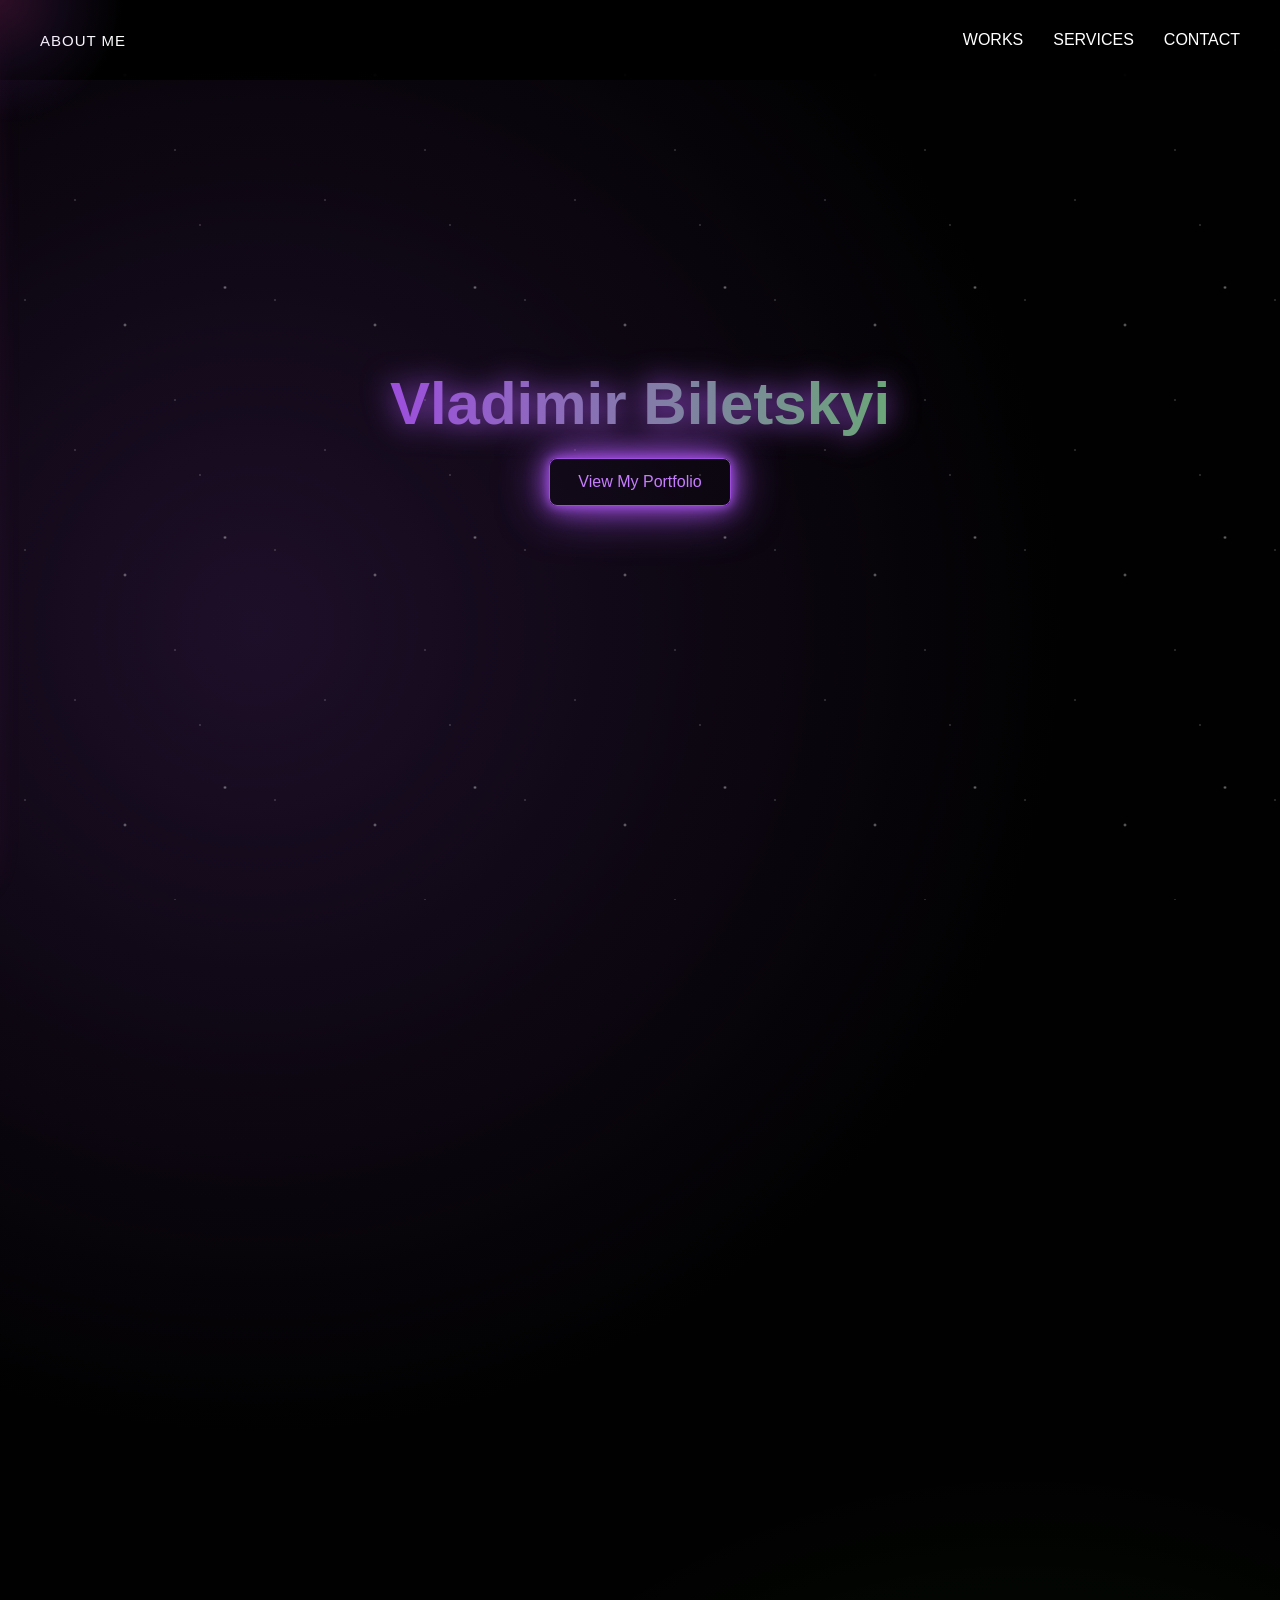
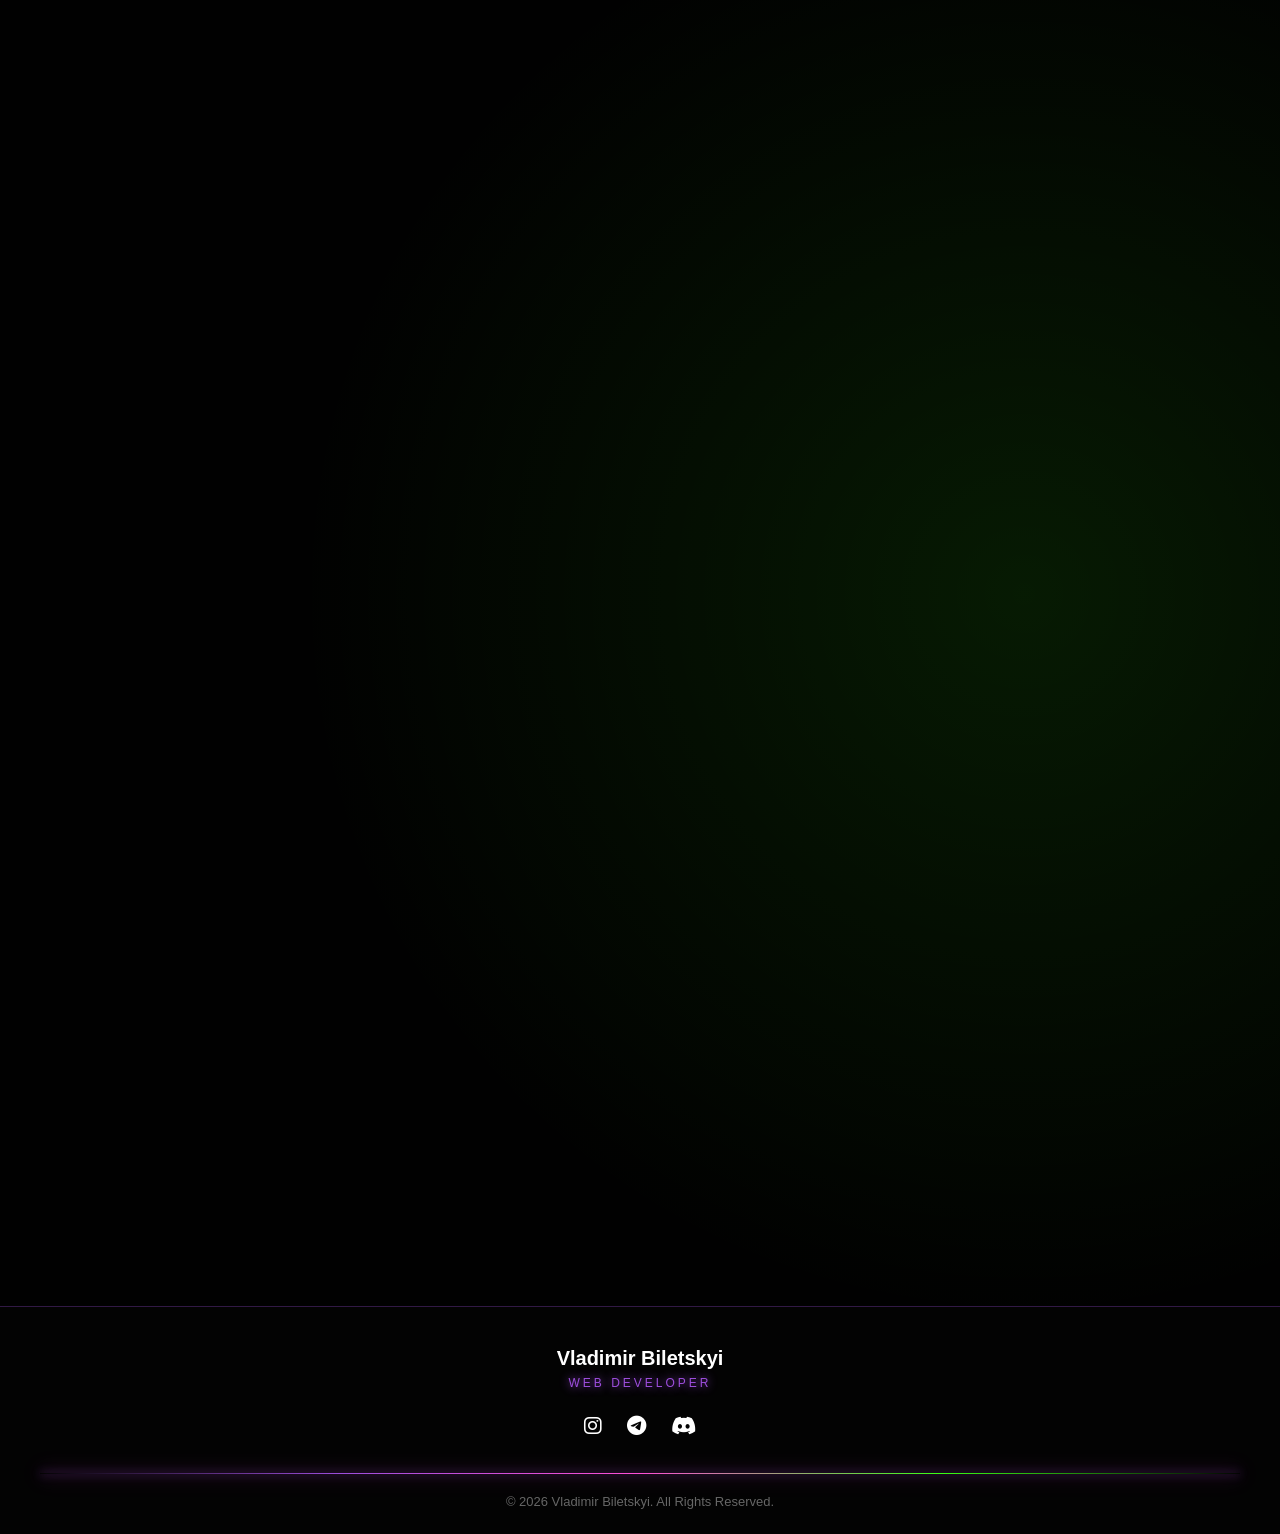
<file: index.html>
<!DOCTYPE html>
<html lang="en">

<head>

    <meta charset="UTF-8">

    <meta name="viewport"
          content="width=device-width, initial-scale=1.0">

    <meta name="description"
          content="Vladimir Biletskyi — web developer creating modern websites for businesses and personal brands.">

    <title>Vovinchi - Web Developer</title>

    <link rel="stylesheet" href="style.css">

    <link rel="stylesheet"
          href="https://cdnjs.cloudflare.com/ajax/libs/font-awesome/6.5.2/css/all.min.css">

</head>

<body>

   <!-- =========================
     ABOUT PANEL
========================= -->

<div id="aboutPanel">

    <button id="closeAbout" aria-label="Close About panel">
        ×
    </button>

    <div class="about-panel-inner">

        <div class="about-panel-label">
            PERSONAL PROFILE
        </div>

        <h2>ABOUT ME</h2>

        <div class="about-panel-line"></div>


        <!-- PHOTO GALLERY -->

        <div class="about-gallery" id="aboutGallery">

            <div class="about-photo-frame">

                <img
                    class="about-photo active"
                    src="images/photo1.jpg"
                    alt="Vladimir"
                >

                <img
                    class="about-photo"
                    src="images/photo2.jpg"
                    alt="Vladimir"
                >

            </div>


            <div class="about-dots">

                <span class="about-dot active"></span>
                <span class="about-dot"></span>


            </div>


            <div class="about-gallery-hint">
                SWIPE TO EXPLORE
            </div>

        </div>


        <!-- DESCRIPTION -->

        <p class="about-description">

            Hi there! My name is Vladimir. I create modern websites
            for businesses and personal brands, with a focus on clean
            design, smooth animations and interactive user experiences.

        </p>


        <!-- SKILLS -->

        <div class="about-panel-skills">

            <span>WEB DEVELOPMENT</span>
            <span>UI / UX DESIGN</span>
            <span>RESPONSIVE DESIGN</span>

        </div>


        <!-- STATUS -->

        <div class="about-status">

            <div class="about-status-top">

                <span class="about-status-dot"></span>

                <span>READY FOR PROJECTS</span>

            </div>

            <p>
                Currently available for new opportunities.
            </p>

        </div>

    </div>

</div>
    <!-- SHOOTING STARS -->

    <div id="shootingStars"></div>

    <!-- CURSOR GLOW -->

    <div id="cursorGlow"></div>


    <!-- BACK TO TOP -->

    <button id="backToTop">↑</button>


    <!-- =========================
         HEADER
    ========================== -->

    <header>

        <button id="aboutButton">
            ABOUT ME
        </button>

        <nav>

            <a href="#works">
                WORKS
            </a>

            <a href="#services">
                SERVICES
            </a>

            <a href="#contact">
                CONTACT
            </a>

        </nav>

    </header>


    <main>


        <!-- =========================
             HERO
        ========================== -->

        <section id="hero">

            <h2>
                Vladimir Biletskyi
            </h2>

            <a href="#works">
                View My Portfolio
            </a>

        </section>


        <!-- =========================
             WORKS
        ========================== -->

        <section id="works" class="reveal">

            <h2>
                WORKS
            </h2>

            <p>
                My Projects
            </p>


            <div class="star-project">


                <div class="star-project-info">

                    <h3>
                        PERSONAL WEBSITE
                    </h3>

                    <p>
                        My First Web Development Project
                    </p>

                </div>


                <div class="star-project-action">

                    <a href="projects/project1.html"
                       class="project-star"
                       aria-label="Open Personal Website project">

                        <span class="star-core">
                            ✦
                        </span>

                    </a>

                    <span class="star-hint">
                        Click on the star to see more
                    </span>

                </div>


            </div>

        </section>


        <!-- =========================
             SERVICES
        ========================== -->

        <section id="services" class="reveal">

            <h2>
                SERVICES
            </h2>

            <p>
                What Can I Do?
            </p>


            <div class="services-grid">


                <!-- SERVICE 1 -->

                <div class="service-card">

                    <div class="service-title">

                        <h3>
                            LANDING PAGES
                        </h3>

                        <span class="service-toggle">
                            +
                        </span>

                    </div>

                    <div class="service-description">

                        <p>
                            Modern, responsive landing pages
                            designed to present your product
                            and turn visitors into customers.
                        </p>

                    </div>

                </div>


                <!-- SERVICE 2 -->

                <div class="service-card">

                    <div class="service-title">

                        <h3>
                            BUSINESS WEBSITES
                        </h3>

                        <span class="service-toggle">
                            +
                        </span>

                    </div>

                    <div class="service-description">

                        <p>
                            Professional websites for businesses,
                            brands and personal projects.
                        </p>

                    </div>

                </div>


                <!-- SERVICE 3 -->

                <div class="service-card">

                    <div class="service-title">

                        <h3>
                            PORTFOLIO WEBSITES
                        </h3>

                        <span class="service-toggle">
                            +
                        </span>

                    </div>

                    <div class="service-description">

                        <p>
                            Unique portfolio websites that showcase
                            your work and skills.
                        </p>

                    </div>

                </div>


            </div>

        </section>


        <!-- =========================
             CONTACT
        ========================== -->

        <section id="contact" class="reveal">

            <h2>
                CONTACT
            </h2>

            <p>
                Have a project in mind?
                Let's build it.
            </p>


            <div class="contact-links">

                <a href="https://www.instagram.com/"
                   target="_blank"
                   rel="noopener noreferrer">

                    <i class="fa-brands fa-instagram"></i>

                    <span>
                        INSTAGRAM
                    </span>

                </a>


                <a href="https://web.telegram.org/k/"
                   target="_blank"
                   rel="noopener noreferrer">

                    <i class="fa-brands fa-telegram"></i>

                    <span>
                        TELEGRAM
                    </span>

                </a>


                <a href="https://discord.com/channels/"
                   target="_blank"
                   rel="noopener noreferrer">

                    <i class="fa-brands fa-discord"></i>

                    <span>
                        DISCORD
                    </span>

                </a>

            </div>

        </section>


    </main>


    <!-- =========================
         FOOTER
    ========================== -->

    <footer>

        <div class="footer-content">


            <div class="footer-name">

                <h3>
                    Vladimir Biletskyi
                </h3>

                <p>
                    WEB DEVELOPER
                </p>

            </div>


            <div class="footer-socials">


                <a href="https://www.instagram.com/"
                   target="_blank"
                   aria-label="Instagram">

                    <i class="fa-brands fa-instagram"></i>

                </a>


                <a href="https://web.telegram.org/k/"
                   target="_blank"
                   aria-label="Telegram">

                    <i class="fa-brands fa-telegram"></i>

                </a>


                <a href="https://discord.com/channels/"
                   target="_blank"
                   aria-label="Discord">

                    <i class="fa-brands fa-discord"></i>

                </a>


            </div>


        </div>


        <div class="footer-line"></div>


        <p class="copyright">

            © 2026 Vladimir Biletskyi.
            All Rights Reserved.

        </p>

    </footer>


    <script src="script.js"></script>

</body>

</html>
</file>
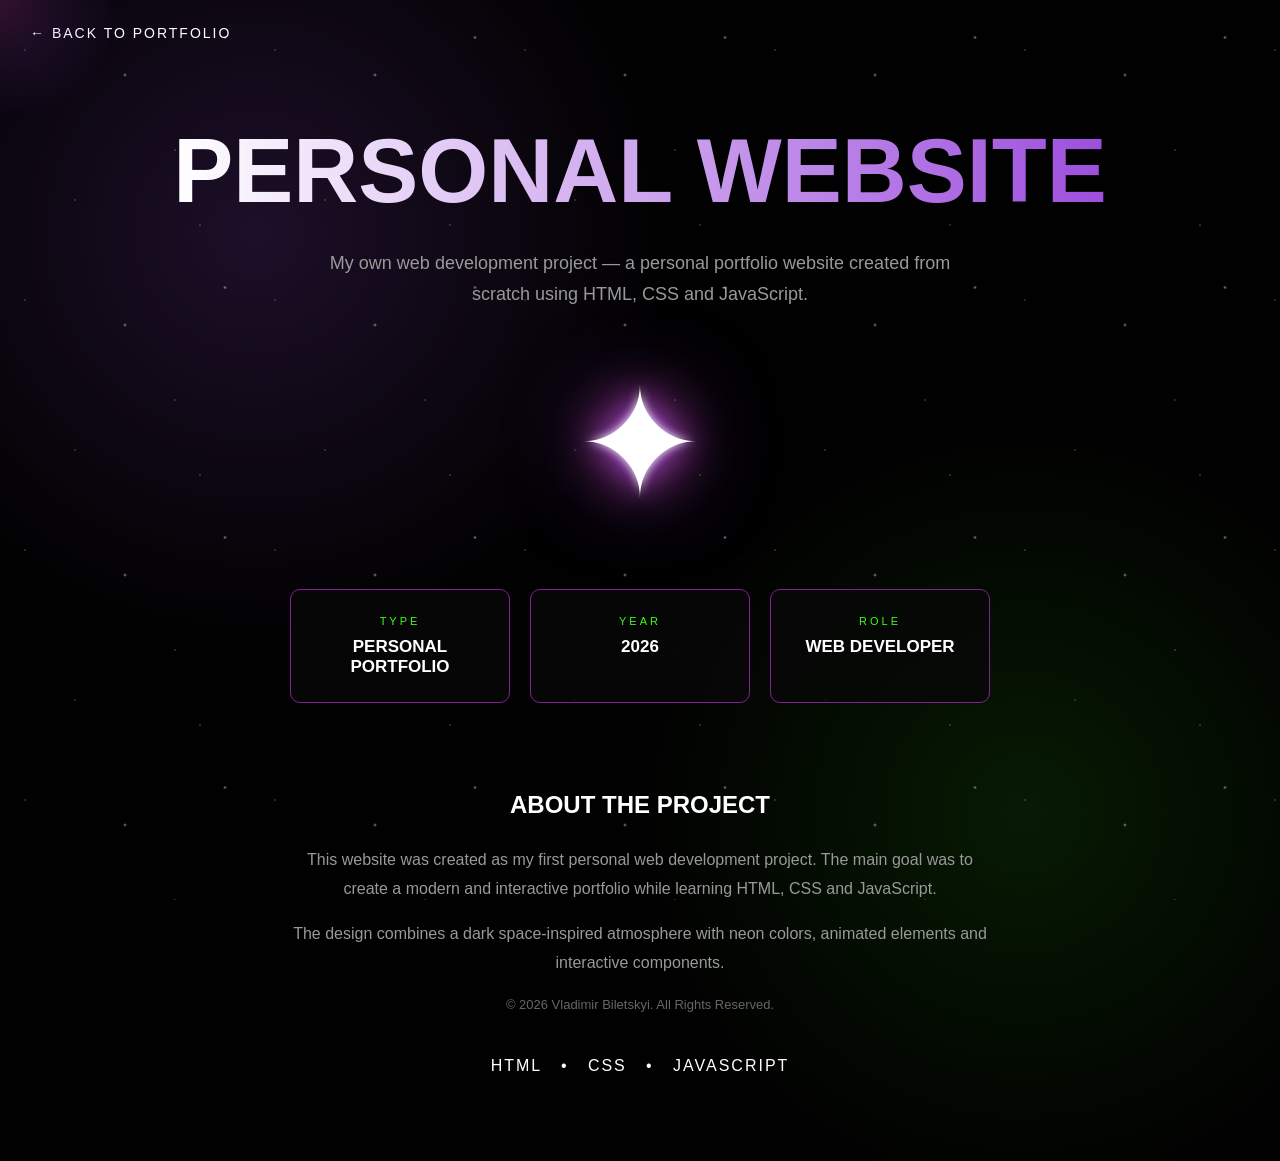
<file: projects/project1.html>
<!DOCTYPE html>
<html lang="en">

<head>
    <meta charset="UTF-8">
    <meta name="viewport" content="width=device-width, initial-scale=1.0">

    <title>Personal Website - Vovinchi</title>

    <link rel="stylesheet" href="../style.css">

    <style>
        .project-page {
            min-height: 100vh;
            display: flex;
            flex-direction: column;
            align-items: center;
            justify-content: center;
            padding: 120px 20px 80px;
            box-sizing: border-box;
            text-align: center;
        }

        .project-back {
            position: fixed;
            top: 25px;
            left: 30px;
            color: #ffffff;
            text-decoration: none;
            font-size: 14px;
            letter-spacing: 2px;
            transition: 0.3s ease;
            z-index: 10;
        }

        .project-back:hover {
            color: #39ff14;
            text-shadow: 0 0 10px #39ff14;
        }

        .project-label {
            color: #39ff14;
            font-size: 13px;
            letter-spacing: 5px;
            margin-bottom: 20px;
            text-shadow: 0 0 10px #39ff14;
        }

        .project-page h1 {
            margin: 0;
            font-size: clamp(42px, 8vw, 90px);
            background: linear-gradient(
                90deg,
                #ffffff,
                #9d4edd,
                #ff4fd8,
                #39ff14
            );
            background-size: 300% 300%;
            -webkit-background-clip: text;
            -webkit-text-fill-color: transparent;
            animation: projectGradient 6s ease infinite;
        }

        .project-subtitle {
            max-width: 650px;
            margin: 25px auto 0;
            color: #999999;
            font-size: 18px;
            line-height: 1.7;
        }

        .project-star-large {
            margin: 60px 0 50px;
            font-size: 150px;
            line-height: 1;
            color: #ffffff;
            text-shadow:
                0 0 10px #ffffff,
                0 0 30px #9d4edd,
                0 0 60px #ff4fd8,
                0 0 100px #9d4edd;
            animation: projectStarGlow 3s ease-in-out infinite;
        }

        .project-info {
            display: flex;
            justify-content: center;
            gap: 20px;
            flex-wrap: wrap;
            max-width: 900px;
            margin-top: 20px;
        }

        .project-info-card {
            width: 220px;
            padding: 25px;
            box-sizing: border-box;
            border: 1px solid #832194;
            border-radius: 10px;
            background: rgba(8, 8, 8, 0.8);
            transition: 0.3s ease;
        }

        .project-info-card:hover {
            transform: translateY(-5px);
            border-color: #ff4fd8;
            box-shadow:
                0 0 15px #9d4edd,
                0 0 30px rgba(255, 79, 216, 0.3);
        }

        .project-info-card span {
            display: block;
            color: #39ff14;
            font-size: 11px;
            letter-spacing: 3px;
            margin-bottom: 10px;
        }

        .project-info-card h3 {
            margin: 0;
            color: #ffffff;
            font-size: 17px;
        }

        .project-description {
            max-width: 700px;
            margin-top: 60px;
            color: #999999;
            line-height: 1.8;
        }

        .project-description h2 {
            color: #ffffff;
            margin-bottom: 20px;
        }

        .project-tech {
            margin-top: 35px;
            color: #ffffff;
            letter-spacing: 2px;
        }

        @keyframes projectGradient {
            0% {
                background-position: 0% 50%;
            }

            50% {
                background-position: 100% 50%;
            }

            100% {
                background-position: 0% 50%;
            }
        }

        @keyframes projectStarGlow {
            0% {
                opacity: 0.45;
                transform: scale(0.9);
            }

            50% {
                opacity: 1;
                transform: scale(1.08);
            }

            100% {
                opacity: 0.45;
                transform: scale(0.9);
            }
        }

        @media (max-width: 768px) {

            .project-page {
                padding-top: 100px;
            }

            .project-back {
                top: 20px;
                left: 20px;
            }

            .project-star-large {
                font-size: 100px;
                margin: 45px 0;
            }

            .project-subtitle {
                font-size: 16px;
            }

            .project-info-card {
                width: 100%;
                max-width: 300px;
            }

            .project-description {
                margin-top: 45px;
            }
        }
    </style>
</head>

<body>

    <div id="shootingStars"></div>
    <div id="cursorGlow"></div>

    <a href="../index.html" class="project-back">
        ← BACK TO PORTFOLIO
    </a>

    <main class="project-page">

        </div>

        <h1>PERSONAL WEBSITE</h1>

        <p class="project-subtitle">
            My own web development project —
            a personal portfolio website created from scratch
            using HTML, CSS and JavaScript.
        </p>

        <div class="project-star-large">
            ✦
        </div>

        <div class="project-info">

            <div class="project-info-card">
                <span>TYPE</span>
                <h3>PERSONAL PORTFOLIO</h3>
            </div>

            <div class="project-info-card">
                <span>YEAR</span>
                <h3>2026</h3>
            </div>

            <div class="project-info-card">
                <span>ROLE</span>
                <h3>WEB DEVELOPER</h3>
            </div>

        </div>

        <div class="project-description">

            <h2>ABOUT THE PROJECT</h2>

            <p>
                This website was created as my first personal
                web development project. The main goal was to
                create a modern and interactive portfolio while
                learning HTML, CSS and JavaScript.
            </p>

            <p>
                The design combines a dark space-inspired
                atmosphere with neon colors, animated elements
                and interactive components.
            </p>
<p class="copyright">
    © 2026 Vladimir Biletskyi. All Rights Reserved.
</p>
            <div class="project-tech">
                HTML &nbsp; • &nbsp; CSS &nbsp; • &nbsp; JAVASCRIPT
            </div>

        </div>

    </main>

    <script src="../script.js"></script>

</body>
</html>
</file>
<file: style.css>
* {
    box-sizing: border-box;
}

html {
    scroll-behavior: smooth;
}

body {
    margin: 0;
    overflow-x: hidden;

    background:
        radial-gradient(
            circle at 20% 20%,
            rgba(157, 78, 221, 0.18),
            transparent 30%
        ),
        radial-gradient(
            circle at 80% 70%,
            rgba(57, 255, 20, 0.10),
            transparent 30%
        ),
        #010101;

    color: #ffffff;
    font-family: Arial, sans-serif;

    cursor: default;
    user-select: none;
}


/* =========================
   HEADER
========================= */

header {
    position: fixed;

    top: 0;
    left: 0;

    width: 100%;

    min-height: 80px;

    display: flex;
    justify-content: space-between;
    align-items: center;

    padding: 20px 40px;

    background: rgba(1, 1, 1, 0.85);

    backdrop-filter: blur(10px);

    z-index: 1000;
}


/* =========================
   ABOUT BUTTON
========================= */

#aboutButton {
    display: flex;
    align-items: center;

    height: 40px;

    padding: 0;

    border: none;

    background: transparent;

    color: #ffffff;

    font-family: inherit;
    font-size: 15px;
    letter-spacing: 1px;

    cursor: pointer;

    transition: 0.3s ease;
}

#aboutButton:hover {
    color: #39ff14;

    text-shadow:
        0 0 5px #39ff14,
        0 0 15px #39ff14,
        0 0 30px #39ff14;
}


/* =========================
   NAVIGATION
========================= */

nav {
    display: flex;
    align-items: center;

    height: 40px;
}

nav a {
    position: relative;

    display: flex;
    align-items: center;

    height: 40px;

    margin-left: 30px;

    color: #ffffff;

    text-decoration: none;

    transition: 0.3s ease;
}

nav a:hover {
    color: #39ff14;

    text-shadow:
        0 0 5px #39ff14,
        0 0 15px #39ff14,
        0 0 30px #39ff14;
}

nav a::after {
    content: "";

    position: absolute;

    left: 0;
    bottom: -6px;

    width: 0;
    height: 2px;

    background: #39ff14;

    box-shadow: 0 0 10px #39ff14;

    transition: 0.3s ease;
}

nav a:hover::after {
    width: 100%;
}


/* =========================
   MAIN
========================= */

main {
    padding-top: 80px;
}


/* =========================
   SECTIONS
========================= */

section {
    max-width: 1200px;

    margin: 0 auto;

    padding: 100px 20px;
}

section > h2 {
    margin-bottom: 15px;

    font-size: 42px;

    background: linear-gradient(
        90deg,
        #9d4edd,
        #ff4fd8,
        #39ff14
    );

    background-size: 200% auto;

    -webkit-background-clip: text;
    -webkit-text-fill-color: transparent;

    animation: gradientMove 5s ease-in-out infinite;
}

section > p {
    color: #999999;

    font-size: 17px;
    line-height: 1.7;
}


/* =========================
   HERO
========================= */

#hero {
    max-width: none;

    min-height: 75vh;

    padding: 120px 20px 80px;

    display: flex;
    flex-direction: column;

    justify-content: center;
    align-items: center;

    text-align: center;
}

#hero h2 {
    margin: 0 0 20px;

    font-size: 60px;

    background: linear-gradient(
        90deg,
        #9d4edd,
        #39ff14
    );

    background-size: 200% auto;

    -webkit-background-clip: text;
    -webkit-text-fill-color: transparent;

    animation: gradientMove 5s ease-in-out infinite;

    filter: drop-shadow(0 0 15px #9d4edd);
}

#hero a {
    display: inline-block;

    padding: 14px 28px;

    border: 1px solid #9d4edd;
    border-radius: 8px;

    color: #c77dff;

    text-decoration: none;

    transition: 0.3s ease;

    box-shadow:
        0 0 10px #9d4edd,
        0 0 25px #9d4edd,
        0 0 50px #9d4edd;
}

#hero a:hover {
    background: #9d4edd;

    color: #ffffff;

    box-shadow:
        0 0 30px #9d4edd,
        0 0 60px #9d4edd,
        0 0 100px #9d4edd;
}


/* =========================
   GRADIENT ANIMATION
========================= */

@keyframes gradientMove {

    0% {
        background-position: 0% center;
    }

    50% {
        background-position: 100% center;
    }

    100% {
        background-position: 0% center;
    }
}


/* =========================
   SERVICES
========================= */

.services-grid {
    display: grid;

    grid-template-columns: repeat(3, 1fr);

    gap: 25px;

    max-width: 1200px;

    margin: 40px auto 0;
}

.service-card {
    position: relative;

    min-height: 230px;

    padding: 35px;

    overflow: hidden;

    background:
        linear-gradient(
            145deg,
            rgba(57, 255, 20, 0.05),
            rgba(8, 8, 8, 0.95)
        );

    border: 1px solid #832194;

    border-radius: 12px;

    cursor: pointer;

    transition:
        transform 0.4s ease,
        border-color 0.4s ease,
        box-shadow 0.4s ease;
}


/* MOVING LIGHT LINE */

.service-card::before {
    content: "";

    position: absolute;

    top: 0;
    left: -100%;

    width: 100%;
    height: 1px;

    background: linear-gradient(
        90deg,
        transparent,
        #9d4edd,
        #ff4fd8,
        #39ff14,
        transparent
    );

    transition: 0.6s ease;
}

.service-card:hover::before {
    left: 100%;
}


/* SERVICE TITLE */

.service-title {
    display: flex;

    align-items: center;
    justify-content: space-between;

    gap: 15px;
}

.service-title h3 {
    margin: 25px 0 15px;

    font-size: 24px;
}


/* PLUS */

.service-toggle {
    flex-shrink: 0;

    font-size: 26px;

    color: #39ff14;

    text-shadow:
        0 0 10px #39ff14;

    transition:
        transform 0.4s ease,
        color 0.4s ease,
        text-shadow 0.4s ease;
}


/* DESCRIPTION */

.service-description {
    max-height: 0;

    overflow: hidden;

    opacity: 0;

    transition:
        max-height 0.5s ease,
        opacity 0.4s ease;
}

.service-description p {
    margin: 0;

    color: #999999;

    line-height: 1.6;
}


/* =========================
   OPEN SERVICE CARD
========================= */

.service-card.active .service-description {
    max-height: 150px;

    opacity: 1;
}

.service-card.active .service-toggle {
    transform: rotate(45deg);

    color: #39ff14;

    text-shadow:
        0 0 10px #39ff14,
        0 0 20px #39ff14;
}

.service-card.active {
    border-color: #39ff14;

    box-shadow:
        0 0 10px #9d4edd,
        0 0 25px #39ff14,
        0 0 45px rgba(255, 79, 216, 0.25);
}


/* =========================
   SERVICES - PC
========================= */

@media (min-width: 769px) {

    .service-card:hover {
        transform: translateY(-5px);

        border-color: #39ff14;

        box-shadow:
            0 0 10px #9d4edd,
            0 0 25px #39ff14,
            0 0 45px rgba(255, 79, 216, 0.20);
    }

    .service-card.active:hover {
        transform: translateY(-5px);

        border-color: #39ff14;

        box-shadow:
            0 0 15px #9d4edd,
            0 0 30px #39ff14,
            0 0 55px rgba(255, 79, 216, 0.30);
    }
}


/* =========================
   CONTACT
========================= */

.contact-links {
    display: flex;

    justify-content: center;

    gap: 20px;

    margin-top: 40px;
}

.contact-links a {
    padding: 15px 25px;

    border: 1px solid #832194;

    border-radius: 8px;

    color: #ffffff;

    text-decoration: none;

    transition: 0.3s ease;
}

.contact-links a:hover {
    color: #39ff14;

    border-color: #39ff14;

    transform: translateY(-5px);

    box-shadow:
        0 0 10px #9d4edd,
        0 0 25px #39ff14;
}

.contact-links i {
    margin-right: 10px;

    font-size: 22px;

    transition: 0.3s ease;
}

.contact-links a:hover i {
    color: #ff4fd8;

    transform: scale(1.2);

    text-shadow:
        0 0 10px #ff4fd8,
        0 0 25px #9d4edd;
}


/* =========================
   BACK TO TOP
========================= */

#backToTop {
    position: fixed;

    right: 30px;
    bottom: 30px;

    width: 50px;
    height: 50px;

    border: 1px solid #9d4edd;

    border-radius: 50%;

    background: #0a0a0a;

    color: #ffffff;

    font-size: 24px;

    cursor: pointer;

    opacity: 0;
    visibility: hidden;

    transition: 0.3s ease;

    box-shadow:
        0 0 10px #9d4edd,
        0 0 25px #ff4fd8,
        0 0 40px #39ff14;
}

#backToTop.show {
    opacity: 1;
    visibility: visible;
}

#backToTop:hover {
    transform: translateY(-5px) scale(1.1);

    box-shadow:
        0 0 15px #ff4fd8,
        0 0 35px #9d4edd,
        0 0 60px #39ff14;
}


/* =========================
   STATIC STARS
========================= */

body::before {
    content: "";

    position: fixed;

    inset: 0;

    background-image:
        radial-gradient(
            1px 1px at 10% 20%,
            #ffffff,
            transparent
        ),
        radial-gradient(
            1px 1px at 30% 80%,
            #ffffff,
            transparent
        ),
        radial-gradient(
            2px 2px at 50% 30%,
            #ffffff,
            transparent
        ),
        radial-gradient(
            1px 1px at 70% 60%,
            #ffffff,
            transparent
        ),
        radial-gradient(
            2px 2px at 90% 15%,
            #ffffff,
            transparent
        ),
        radial-gradient(
            1px 1px at 80% 90%,
            #ffffff,
            transparent
        );

    background-size: 250px 250px;

    opacity: 0.5;

    pointer-events: none;

    z-index: -1;

    animation: starsTwinkle 4s ease-in-out infinite;
}

@keyframes starsTwinkle {

    0% {
        opacity: 0.3;
    }

    50% {
        opacity: 0.8;
    }

    100% {
        opacity: 0.3;
    }
}


/* =========================
   CURSOR GLOW
========================= */

#cursorGlow {
    position: fixed;

    width: 250px;
    height: 250px;

    border-radius: 50%;

    background: radial-gradient(
        circle,
        rgba(255, 79, 216, 0.18),
        rgba(157, 78, 221, 0.10),
        transparent 70%
    );

    pointer-events: none;

    transform: translate(-50%, -50%);

    z-index: 9999;

    transition:
        width 0.2s ease,
        height 0.2s ease;
}


/* =========================
   TEXT / IMAGE PROTECTION
========================= */

::selection {
    background: transparent;
    color: inherit;
}

img {
    user-select: none;

    -webkit-user-drag: none;

    pointer-events: none;
}


/* =========================
   FOOTER
========================= */

footer {
    margin-top: 120px;

    padding: 50px 40px 30px;

    background: #030303;

    text-align: center;

    border-top: 1px solid rgba(157, 78, 221, 0.3);
}

.footer-content {
    display: flex;

    justify-content: space-between;
    align-items: center;

    max-width: 1200px;

    margin: 0 auto;
}

.footer-name {
    text-align: left;
}

.footer-name h3 {
    margin: 0;

    font-size: 20px;

    color: #ffffff;
}

.footer-name p {
    margin: 6px 0 0;

    color: #9d4edd;

    font-size: 12px;

    letter-spacing: 3px;

    text-shadow: 0 0 10px #9d4edd;
}

.footer-socials {
    display: flex;

    gap: 20px;
}

.footer-socials a {
    color: #ffffff;

    font-size: 20px;

    transition: 0.3s ease;
}

.footer-socials a:hover {
    color: #ff4fd8;

    transform: translateY(-4px);

    text-shadow:
        0 0 10px #ff4fd8,
        0 0 25px #9d4edd,
        0 0 40px #39ff14;
}

.footer-line {
    width: 100%;

    max-width: 1200px;

    height: 1px;

    margin: 35px auto 20px;

    background: linear-gradient(
        90deg,
        transparent,
        #9d4edd,
        #ff4fd8,
        #39ff14,
        transparent
    );

    box-shadow:
        0 0 10px #9d4edd,
        0 0 20px #ff4fd8;
}

.copyright {
    margin: 0;

    color: #666666;

    font-size: 13px;
}


/* =========================
   STAR PROJECT LAYOUT
========================= */

.star-project {
    min-height: 400px;

    display: flex;

    align-items: center;
    justify-content: center;

    gap: 70px;

    margin-top: 50px;
}

.star-project-info {
    width: 300px;
}

.star-project-info h3 {
    margin: 0 0 15px;

    font-size: 28px;

    color: #ffffff;

    text-shadow:
        0 0 10px #9d4edd,
        0 0 20px #ff4fd8;
}

.star-project-info p {
    margin: 0;

    color: #999999;

    line-height: 1.6;
}

.star-project-action {
    display: flex;

    flex-direction: column;

    align-items: center;

    gap: 5px;
}

.star-hint {
    color: #777777;

    font-size: 12px;

    letter-spacing: 1px;

    text-align: center;

    white-space: nowrap;

    transition: 0.3s ease;
}

.star-project-action:hover .star-hint {
    color: #39ff14;

    text-shadow: 0 0 10px #39ff14;
}


/* =========================
   STAR PROJECT
========================= */

.project-star {
    position: relative;

    width: 180px;
    height: 180px;

    display: flex;

    align-items: center;
    justify-content: center;

    color: #ffffff;

    text-decoration: none;

    z-index: 1;
}

.star-core {
    position: relative;

    z-index: 3;

    font-size: 110px;

    line-height: 1;

    color: #ffffff;

    animation: starPulse 3s ease-in-out infinite;
}

/* =========================
   PERSONAL WEBSITE FRAME
========================= */

.star-project {
    position: relative;

    padding: 35px;

    border: 1px solid #9d4edd;
    border-radius: 18px;

    background:
        linear-gradient(
            145deg,
            rgba(157, 78, 221, 0.10),
            rgba(3, 3, 3, 0.95)
        );

    box-shadow:
        0 0 10px rgba(157, 78, 221, 0.35),
        0 0 30px rgba(255, 79, 216, 0.15);

    overflow: hidden;

    transition:
        transform 0.4s ease,
        border-color 0.4s ease,
        box-shadow 0.4s ease;
}

.star-project::before {
    content: "";

    position: absolute;

    top: 0;
    left: 10%;
    width: 80%;
    height: 1px;

    background: #ff4fd8;

    box-shadow:
        0 0 10px #ff4fd8,
        0 0 25px #9d4edd;

    opacity: 0.8;
}

.star-project:hover {
    transform: translateY(-5px);

    border-color: #ff4fd8;

    box-shadow:
        0 0 15px #9d4edd,
        0 0 35px #ff4fd8,
        0 0 60px rgba(57, 255, 20, 0.25);
}

/* BIG STAR GLOW */

.project-star::before {
    content: "";

    position: absolute;

    width: 80px;
    height: 80px;

    border-radius: 50%;

    background: radial-gradient(
        circle,
        rgba(255, 255, 255, 0.9) 0%,
        rgba(255, 79, 216, 0.55) 20%,
        rgba(157, 78, 221, 0.3) 45%,
        transparent 75%
    );

    filter: blur(12px);

    animation: starAura 3s ease-in-out infinite;

    z-index: 1;
}


/* HUGE OUTER AURA */

.project-star::after {
    content: "";

    position: absolute;

    width: 40px;
    height: 40px;

    border-radius: 50%;

    border: 2px solid rgba(255, 79, 216, 0.5);

    box-shadow:
        0 0 20px #ff4fd8,
        0 0 50px #9d4edd,
        0 0 90px #39ff14;

    animation: starWave 3s ease-out infinite;

    z-index: 0;
}


/* CORE PULSE */

@keyframes starPulse {

    0%, 100% {
        transform: scale(0.9);

        filter:
            drop-shadow(0 0 5px #ffffff)
            drop-shadow(0 0 15px #9d4edd)
            drop-shadow(0 0 30px #ff4fd8);
    }

    50% {
        transform: scale(1.15);

        filter:
            drop-shadow(0 0 10px #ffffff)
            drop-shadow(0 0 30px #9d4edd)
            drop-shadow(0 0 60px #ff4fd8)
            drop-shadow(0 0 100px #39ff14);
    }
}


/* INNER AURA */

@keyframes starAura {

    0%, 100% {
        transform: scale(0.7);
        opacity: 0.35;
    }

    50% {
        transform: scale(2.8);
        opacity: 0.9;
    }
}


/* OUTER ENERGY WAVE */

@keyframes starWave {

    0% {
        transform: scale(0.5);
        opacity: 0.9;
    }

    70% {
        transform: scale(4);
        opacity: 0;
    }

    100% {
        transform: scale(4);
        opacity: 0;
    }
}


/* =========================
   STAR REDIRECT
========================= */

.project-star.redirecting {
    animation: starRedirect 1.5s ease-in-out forwards;
}

.project-star.redirecting .star-core {
    animation: starRedirectCore 1.5s ease-in-out forwards;
}

@keyframes starRedirect {

    0% {
        opacity: 1;
        transform: scale(1);
    }

    50% {
        opacity: 0.5;
        transform: scale(1.08);
    }

    100% {
        opacity: 0;
        transform: scale(0.8);
    }
}

@keyframes starRedirectCore {

    0% {
        filter: brightness(1);
    }

    50% {
        filter: brightness(2);
    }

    100% {
        filter: brightness(0);
    }
}


/* =========================
   ABOUT PANEL
========================= */

#aboutPanel {
    pointer-events: none;

    position: fixed;

    top: 0;
    left: 0;

    width: 380px;
    max-width: 90vw;

    height: 100vh;

    padding: 100px 40px 40px;

    background:
        linear-gradient(
            145deg,
            rgba(20, 5, 25, 0.97),
            rgba(3, 3, 3, 0.98)
        );

    border-right: 1px solid #9d4edd;

    box-shadow:
        10px 0 40px rgba(157, 78, 221, 0.25),
        0 0 80px rgba(255, 79, 216, 0.08);

    transform: translateX(-100%);

    transition: transform 0.5s ease;

    z-index: 2000;

    overflow-y: auto;
}

#aboutPanel.active {
    pointer-events: auto;

    transform: translateX(0);
}

#closeAbout {
    position: absolute;

    top: 25px;
    right: 25px;

    width: 40px;
    height: 40px;

    border: 1px solid #9d4edd;

    border-radius: 50%;

    background: transparent;

    color: #ffffff;

    font-size: 25px;

    cursor: pointer;

    transition: 0.3s ease;
}

#closeAbout:hover {
    color: #ff4fd8;

    border-color: #ff4fd8;

    transform: rotate(90deg);

    box-shadow:
        0 0 10px #ff4fd8,
        0 0 25px #9d4edd;
}

#aboutPanel h2 {
    margin: 0 0 35px;

    font-size: 36px;

    background: linear-gradient(
        90deg,
        #9d4edd,
        #ff4fd8,
        #39ff14
    );

    background-size: 200% auto;

    -webkit-background-clip: text;
    -webkit-text-fill-color: transparent;

    animation: gradientMove 5s ease-in-out infinite;
}

#aboutPanel h3 {
    margin-bottom: 15px;

    font-size: 24px;

    color: #ffffff;
}

#aboutPanel p {
    color: #999999;

    line-height: 1.7;

    font-size: 16px;
}

.about-panel-skills {
    display: flex;

    flex-direction: column;

    gap: 15px;

    margin-top: 40px;
}

.about-panel-skills span {
    padding: 15px;

    border-left: 2px solid #9d4edd;

    background: rgba(157, 78, 221, 0.05);

    color: #39ff14;

    font-size: 13px;

    letter-spacing: 2px;

    transition: 0.3s ease;
}

.about-panel-skills span:hover {
    border-color: #39ff14;

    padding-left: 22px;

    box-shadow:
        0 0 15px rgba(57, 255, 20, 0.15);
}


/* =========================
   SCROLL REVEAL
========================= */

.reveal {
    opacity: 0;

    transform: translateY(60px);

    transition:
        opacity 1s ease,
        transform 1s ease;
}

.reveal.visible {
    opacity: 1;

    transform: translateY(0);
}


/* =========================
   SHOOTING STARS
========================= */

#shootingStars {
    position: fixed;

    inset: 0;

    pointer-events: none;

    overflow: hidden;

    z-index: 0;
}

.shooting-star {
    position: absolute;

    top: -10px;
    left: 0;

    width: 3px;
    height: 3px;

    border-radius: 50%;

    background: #ffffff;

    box-shadow:
        0 0 6px #ffffff,
        0 0 15px #ff4fd8,
        0 0 30px #9d4edd;

    opacity: 0;

    transform: rotate(45deg);

    animation: shootingStar 1.5s linear forwards;
}

.shooting-star::after {
    content: "";

    position: absolute;

    top: 50%;
    right: 0;

    width: 100px;
    height: 2px;

    background: linear-gradient(
        90deg,
        transparent,
        #ff4fd8,
        #9d4edd,
        #ffffff
    );

    transform: translateY(-50%);
}

@keyframes shootingStar {

    0% {
        opacity: 0;

        transform:
            translate(0, 0)
            rotate(45deg);
    }

    10% {
        opacity: 1;
    }

    100% {
        opacity: 0;

        transform:
            translate(500px, 500px)
            rotate(45deg);
    }
}


/* =========================
   MOBILE
========================= */

@media (max-width: 768px) {

    /* HEADER */

    header {
        min-height: auto;

        padding: 15px 20px;

        flex-direction: column;

        gap: 12px;
    }

    header nav {
        display: flex;

        flex-wrap: wrap;

        justify-content: center;

        gap: 18px;

        height: auto;
    }

    header nav a,
    #aboutButton {
        font-size: 12px;

        letter-spacing: 1.5px;
    }

    nav a {
        margin-left: 0;

        height: 25px;
    }


    /* MAIN */

    main {
        padding-top: 125px;
    }


    /* HERO */

    #hero {
        min-height: 80vh;

        padding: 40px 15px;
    }

    #hero h2 {
        font-size: clamp(42px, 12vw, 70px);

        text-align: center;

        line-height: 1;
    }


    /* SECTIONS */

    section {
        max-width: none;

        padding: 80px 15px;

        min-height: auto;
    }

    section h2 {
        font-size: 32px;
    }


    /* WORKS */

    .star-project {
        min-height: 450px;

        flex-direction: column;

        gap: 25px;

        text-align: center;

        margin-top: 20px;
    }
      .star-project {
        padding: 25px 20px;

        border-radius: 15px;

        box-shadow:
            0 0 10px rgba(157, 78, 221, 0.3),
            0 0 20px rgba(255, 79, 216, 0.12);
    }

    .star-project:hover {
        transform: none;
    }
}

    .star-project-info {
        width: 100%;

        max-width: 100%;

        order: 2;
    }

    .star-project-info h3 {
        font-size: 23px;
    }

    .star-project-info p {
        font-size: 14px;
    }

    .project-star {
        width: 150px;
        height: 150px;

        order: 1;
    }

    .star-core {
        font-size: 90px;
    }

    .project-star:hover {
        transform: scale(1.1) rotate(8deg);
    }


    /* SERVICES */

    .services-grid {
        grid-template-columns: 1fr;

        gap: 20px;

        margin-top: 30px;
    }

    .service-card {
        min-height: auto;

        padding: 28px 25px;

        transition:
            transform 0.3s ease,
            border-color 0.3s ease,
            box-shadow 0.3s ease;
    }

    .service-card:active {
        transform: scale(0.99);

        border-color: #39ff14;

        box-shadow:
            0 0 10px #9d4edd,
            0 0 25px #39ff14;
    }

    .service-card.active {
        border-color: #39ff14;

        box-shadow:
            0 0 10px #9d4edd,
            0 0 25px #39ff14,
            0 0 45px rgba(255, 79, 216, 0.25);
    }

    .service-card h3 {
        font-size: 21px;
    }

    .service-card p {
        font-size: 14px;
    }


    /* MOBILE STAR GLOW */

    .project-star {
        animation: mobileStarGlow 3s ease-in-out infinite;
    }


    /* CONTACT */

    .contact-links {
        flex-direction: column;

        align-items: stretch;

        gap: 15px;

        max-width: 320px;

        margin: 30px auto 0;
    }

    .contact-links a {
        text-align: center;

        padding: 14px 20px;

        animation: mobileContactGlow 4s ease-in-out infinite;
    }

    .contact-links a:nth-child(2) {
        animation-delay: 1.3s;
    }

    .contact-links a:nth-child(3) {
        animation-delay: 2.6s;
    }


    /* ABOUT PANEL */

   /* =========================
   ABOUT PANEL - MOBILE
========================= */

#aboutPanel {

    width: 92vw;

    min-width: 0;

    max-width: 420px;

    height: 100vh;

    padding: 15px;

}


.about-panel-frame {

    min-height: calc(100vh - 30px);

    padding: 55px 25px 30px;

    border-radius: 14px;

}


#aboutPanel h2 {

    font-size: 32px;

}


#aboutPanel p {

    font-size: 14px;

    line-height: 1.7;

}


.about-panel-skills {

    gap: 10px;

}


.about-panel-skills span {

    text-align: center;

}


.about-panel-status {

    margin-top: 30px;

    justify-content: center;

}
    #aboutPanel h2 {
        font-size: 32px;
    }

    #aboutPanel h3 {
        font-size: 22px;
    }

    #aboutPanel p {
        font-size: 14px;

        line-height: 1.7;
    }

    .about-panel-skills {
        gap: 10px;
    }

    .about-panel-skills span {
        text-align: center;
    }


    /* FOOTER */

    footer {
        margin-top: 60px;

        padding: 40px 20px 25px;
    }

    .footer-content {
        flex-direction: column;

        gap: 25px;
    }

    .footer-name {
        text-align: center;
    }

    .footer-socials {
        gap: 25px;
    }


    /* BACK TO TOP */

    #backToTop {
        right: 20px;
        bottom: 20px;

        width: 50px;
        height: 50px;

        z-index: 999999;
    }

    #backToTop:active {
        transform: scale(1);
    }
}


/* =========================
   MOBILE STAR GLOW
========================= */

@keyframes mobileStarGlow {

    0%, 100% {
        filter:
            drop-shadow(0 0 8px #9d4edd)
            drop-shadow(0 0 18px #ff4fd8)
            drop-shadow(0 0 30px #39ff14);
    }

    50% {
        filter:
            drop-shadow(0 0 20px #9d4edd)
            drop-shadow(0 0 40px #ff4fd8)
            drop-shadow(0 0 70px #39ff14);
    }
}


/* =========================
   MOBILE CONTACT GLOW
========================= */

@keyframes mobileContactGlow {

    0%, 100% {
        border-color: #832194;

        box-shadow:
            0 0 0 rgba(157, 78, 221, 0);
    }

    50% {
        border-color: #39ff14;

        box-shadow:
            0 0 10px #9d4edd,
            0 0 25px rgba(57, 255, 20, 0.35);
    }
}
#aboutPanel {

    position: fixed;

    top: 0;
    left: 0;

    width: 25vw;
    min-width: 360px;
    max-width: 480px;

    height: 100vh;

    padding: 25px;

    background:
        linear-gradient(
            145deg,
            rgba(20, 5, 25, 0.98),
            rgba(3, 3, 3, 0.99)
        );

    border-right: 1px solid rgba(157, 78, 221, 0.8);

    box-shadow:
        10px 0 30px rgba(157, 78, 221, 0.20),
        20px 0 70px rgba(255, 79, 216, 0.08);

    transform: translateX(-105%);

    transition:
        transform 0.5s cubic-bezier(0.22, 1, 0.36, 1);

    z-index: 2000;

    overflow-y: auto;

    pointer-events: none;
}


#aboutPanel.active {

    transform: translateX(0);

    pointer-events: auto;
}


/* =========================
   NEON FRAME
========================= */

.about-panel-frame {

    position: relative;

    min-height: calc(100vh - 50px);

    padding: 55px 35px 35px;

    border: 1px solid #9d4edd;

    border-radius: 16px;

    background:
        linear-gradient(
            145deg,
            rgba(157, 78, 221, 0.08),
            rgba(255, 79, 216, 0.03),
            rgba(3, 3, 3, 0.85)
        );

    box-shadow:
        inset 0 0 25px rgba(157, 78, 221, 0.06),
        0 0 10px rgba(157, 78, 221, 0.35),
        0 0 30px rgba(255, 79, 216, 0.12);

    overflow: hidden;
}


/* =========================
   FRAME TOP LIGHT
========================= */

.about-panel-frame::before {

    content: "";

    position: absolute;

    top: 0;
    left: 10%;

    width: 80%;
    height: 1px;

    background:
        linear-gradient(
            90deg,
            transparent,
            #9d4edd,
            #ff4fd8,
            #39ff14,
            transparent
        );

    box-shadow:
        0 0 10px #9d4edd,
        0 0 20px #ff4fd8;

    animation: aboutFrameLight 4s ease-in-out infinite;
}


/* =========================
   FRAME CORNER GLOW
========================= */

.about-panel-frame::after {

    content: "";

    position: absolute;

    right: -50px;
    bottom: -50px;

    width: 140px;
    height: 140px;

    border-radius: 50%;

    background:
        radial-gradient(
            circle,
            rgba(57, 255, 20, 0.18),
            rgba(157, 78, 221, 0.10),
            transparent 70%
        );

    filter: blur(10px);

    pointer-events: none;

    animation: aboutCornerGlow 4s ease-in-out infinite;
}


/* =========================
   ABOUT LABEL
========================= */

.about-panel-label {

    margin-bottom: 12px;

    color: #39ff14;

    font-size: 11px;

    letter-spacing: 4px;

    text-shadow:
        0 0 8px #39ff14,
        0 0 18px rgba(57, 255, 20, 0.5);
}


/* =========================
   ABOUT TITLE
========================= */

#aboutPanel h2 {

    margin: 0;

    font-size: clamp(30px, 3vw, 42px);

    background:
        linear-gradient(
            90deg,
            #9d4edd,
            #ff4fd8,
            #39ff14
        );

    background-size: 200% auto;

    -webkit-background-clip: text;
    -webkit-text-fill-color: transparent;

    animation: gradientMove 5s ease-in-out infinite;

    filter:
        drop-shadow(0 0 10px rgba(157, 78, 221, 0.5));
}


/* =========================
   ABOUT LINE
========================= */

.about-panel-line {

    width: 100%;

    height: 1px;

    margin: 25px 0 30px;

    background:
        linear-gradient(
            90deg,
            #9d4edd,
            #ff4fd8,
            transparent
        );

    box-shadow:
        0 0 10px rgba(157, 78, 221, 0.5);
}


/* =========================
   CLOSE BUTTON
========================= */

#closeAbout {

    position: absolute;

    top: 18px;
    right: 18px;

    width: 38px;
    height: 38px;

    border: 1px solid #9d4edd;

    border-radius: 50%;

    background:
        rgba(3, 3, 3, 0.8);

    color: #ffffff;

    font-size: 24px;

    line-height: 1;

    cursor: pointer;

    transition:
        0.3s ease;

    z-index: 5;
}


#closeAbout:hover {

    color: #ff4fd8;

    border-color: #ff4fd8;

    transform:
        rotate(90deg)
        scale(1.05);

    box-shadow:
        0 0 10px #ff4fd8,
        0 0 25px #9d4edd;
}


/* =========================
   ABOUT TEXT
========================= */

#aboutPanel p {

    color: #999999;

    line-height: 1.8;

    font-size: 15px;

    margin: 0;
}


/* =========================
   SKILLS
========================= */

.about-panel-skills {

    display: flex;

    flex-direction: column;

    gap: 12px;

    margin-top: 35px;
}


.about-panel-skills span {

    position: relative;

    padding: 13px 15px;

    border: 1px solid rgba(157, 78, 221, 0.35);

    border-left: 2px solid #9d4edd;

    border-radius: 6px;

    background:
        rgba(157, 78, 221, 0.04);

    color: #39ff14;

    font-size: 11px;

    letter-spacing: 1.5px;

    transition:
        0.3s ease;
}


.about-panel-skills span:hover {

    border-color: #39ff14;

    border-left-color: #39ff14;

    padding-left: 20px;

    background:
        rgba(57, 255, 20, 0.04);

    box-shadow:
        0 0 15px rgba(57, 255, 20, 0.12);

    text-shadow:
        0 0 8px #39ff14;
}


/* =========================
   STATUS
========================= */

.about-panel-status {

    display: flex;

    align-items: center;

    gap: 10px;

    margin-top: 40px;

    padding-top: 20px;

    border-top: 1px solid rgba(157, 78, 221, 0.2);

    color: #777777;

    font-size: 10px;

    letter-spacing: 1.5px;
}


.status-dot {

    width: 7px;
    height: 7px;

    border-radius: 50%;

    background: #39ff14;

    box-shadow:
        0 0 6px #39ff14,
        0 0 15px #39ff14;

    animation:
        statusPulse 2s ease-in-out infinite;
}


/* =========================
   ABOUT ANIMATIONS
========================= */

@keyframes aboutFrameLight {

    0%,
    100% {

        opacity: 0.35;

        transform: scaleX(0.7);
    }

    50% {

        opacity: 1;

        transform: scaleX(1);
    }
}


@keyframes aboutCornerGlow {

    0%,
    100% {

        opacity: 0.3;

        transform: scale(0.8);
    }

    50% {

        opacity: 0.8;

        transform: scale(1.2);
    }
}


@keyframes statusPulse {

    0%,
    100% {

        opacity: 0.4;

        transform: scale(0.8);
    }

    50% {

        opacity: 1;

        transform: scale(1.15);
    }
}
/* ========================================
   ABOUT PANEL — NEON PHOTO GALLERY
======================================== */

#aboutPanel {
    position: fixed;

    top: 20px;
    left: 20px;

    width: clamp(300px, 25vw, 420px);
    height: calc(100vh - 40px);

    padding: 80px 30px 30px;

    background:
        linear-gradient(
            145deg,
            rgba(20, 5, 25, 0.98),
            rgba(3, 3, 3, 0.99)
        );

    border: 1px solid #9d4edd;
    border-radius: 18px;

    box-shadow:
        0 0 20px rgba(157, 78, 221, 0.35),
        0 0 50px rgba(255, 79, 216, 0.15),
        inset 0 0 25px rgba(157, 78, 221, 0.08);

    transform: translateX(calc(-100% - 40px));

    transition:
        transform 0.5s ease,
        box-shadow 0.4s ease;

    z-index: 2000;

    overflow-y: auto;

    pointer-events: none;
}


/* OPEN PANEL */

#aboutPanel.active {
    transform: translateX(0);

    pointer-events: auto;

    box-shadow:
        0 0 25px rgba(157, 78, 221, 0.5),
        0 0 70px rgba(255, 79, 216, 0.2),
        inset 0 0 30px rgba(157, 78, 221, 0.1);
}


/* CLOSE BUTTON */

#closeAbout {
    position: absolute;

    top: 18px;
    right: 20px;

    width: 38px;
    height: 38px;

    border: 1px solid #9d4edd;
    border-radius: 50%;

    background: rgba(0, 0, 0, 0.4);

    color: white;

    font-size: 24px;

    cursor: pointer;

    transition: 0.3s;

    z-index: 10;
}

#closeAbout:hover {
    color: #ff4fd8;

    border-color: #ff4fd8;

    box-shadow:
        0 0 10px #ff4fd8,
        0 0 25px rgba(255, 79, 216, 0.5);

    transform: rotate(90deg);
}


/* ABOUT TITLE */

#aboutPanel h2 {
    margin-bottom: 25px;

    color: white;

    font-size: 28px;

    letter-spacing: 3px;

    text-shadow:
        0 0 10px #9d4edd,
        0 0 25px rgba(157, 78, 221, 0.6);
}


/* ========================================
   PHOTO GALLERY
======================================== */

.about-gallery {
    width: 100%;

    margin-bottom: 25px;

    touch-action: pan-y;

    user-select: none;
}


/* NEON FRAME */

.about-photo-frame {
    position: relative;

    width: 100%;

    aspect-ratio: 4 / 5;

    padding: 5px;

    border: 1px solid #ff4fd8;

    border-radius: 15px;

    overflow: hidden;

    background: #050505;

    box-shadow:
        0 0 10px rgba(255, 79, 216, 0.6),
        0 0 25px rgba(157, 78, 221, 0.4),
        inset 0 0 15px rgba(255, 79, 216, 0.15);
}


/* NEON INNER LINE */

.about-photo-frame::before {
    content: "";

    position: absolute;

    inset: 3px;

    border: 1px solid rgba(157, 78, 221, 0.5);

    border-radius: 11px;

    pointer-events: none;

    z-index: 5;

    box-shadow:
        inset 0 0 12px rgba(157, 78, 221, 0.4);
}


/* PHOTOS */

.about-photo {
    position: absolute;

    top: 5px;
    left: 5px;

    width: calc(100% - 10px);
    height: calc(100% - 10px);

    object-fit: cover;

    border-radius: 10px;

    opacity: 0;

    transform: scale(1.03);

    transition:
        opacity 0.7s ease,
        transform 1s ease;

    pointer-events: none;
}


/* ACTIVE PHOTO */

.about-photo.active {
    opacity: 1;

    transform: scale(1);
}


/* ========================================
   PHOTO DOTS
======================================== */

.about-dots {
    display: flex;

    justify-content: center;
    align-items: center;

    gap: 8px;

    margin-top: 15px;
}


.about-dot {
    width: 7px;
    height: 7px;

    border-radius: 50%;

    background: rgba(255, 255, 255, 0.25);

    transition: 0.3s;

    box-shadow: 0 0 0 transparent;
}


.about-dot.active {
    width: 9px;
    height: 9px;

    background: #ff4fd8;

    box-shadow:
        0 0 8px #ff4fd8,
        0 0 18px rgba(255, 79, 216, 0.7);
}


/* SWIPE TEXT */

.about-gallery-hint {
    display: block;

    margin-top: 10px;

    text-align: center;

    font-size: 9px;

    letter-spacing: 2px;

    color: rgba(255, 255, 255, 0.35);
}


/* ========================================
   ABOUT TEXT
======================================== */

#aboutPanel p {
    color: rgba(255, 255, 255, 0.75);

    line-height: 1.7;

    font-size: 14px;

    margin-bottom: 25px;
}


/* ========================================
   SKILLS
======================================== */

.about-panel-skills {
    display: flex;

    flex-direction: column;

    gap: 10px;
}


.about-panel-skills span {
    display: block;

    padding: 10px 12px;

    border: 1px solid rgba(157, 78, 221, 0.45);

    border-radius: 8px;

    color: rgba(255, 255, 255, 0.7);

    font-size: 10px;

    letter-spacing: 1.5px;

    background: rgba(157, 78, 221, 0.05);

    transition: 0.3s;
}


.about-panel-skills span:hover {
    color: white;

    border-color: #ff4fd8;

    box-shadow:
        0 0 10px rgba(255, 79, 216, 0.25);

    transform: translateX(5px);
}


/* ========================================
   MOBILE
======================================== */

@media (max-width: 768px) {

    #aboutPanel {
        top: 0;
        left: 0;

        width: 100%;
        max-width: none;

        height: 100vh;

        padding:
            80px 25px 30px;

        border-radius: 0;

        border-top: none;
        border-bottom: none;
        border-left: none;

        transform: translateX(-100%);
    }

    #aboutPanel.active {
        transform: translateX(0);
    }

    #aboutPanel h2 {
        font-size: 24px;
    }

    .about-photo-frame {
        aspect-ratio: 4 / 5;
    }

    .about-gallery-hint {
        display: block;
    }
}
/* ========================================
   HIDE ABOUT PANEL SCROLLBAR
======================================== */

#aboutPanel {
    scrollbar-width: none;
    -ms-overflow-style: none;
}

#aboutPanel::-webkit-scrollbar {
    display: none;
}
/* ========================================
   ABOUT — READY FOR PROJECTS
======================================== */

.about-status {
    position: relative;

    margin-top: 25px;
    padding: 18px;

    border: 1px solid rgba(70, 255, 140, 0.7);

    border-radius: 12px;

    background:
        linear-gradient(
            135deg,
            rgba(40, 255, 130, 0.06),
            rgba(0, 0, 0, 0.35)
        );

    box-shadow:
        0 0 10px rgba(70, 255, 140, 0.15),
        0 0 25px rgba(70, 255, 140, 0.08),
        inset 0 0 15px rgba(70, 255, 140, 0.04);

    overflow: hidden;

    animation: aboutStatusGlow 4s ease-in-out infinite;
}


.about-status::before {
    content: "";

    position: absolute;

    top: 0;
    left: 15%;

    width: 70%;
    height: 1px;

    background: #46ff8c;

    box-shadow:
        0 0 8px #46ff8c,
        0 0 18px rgba(70, 255, 140, 0.8);
}


/* STATUS TITLE */

.about-status-top {
    display: flex;

    align-items: center;

    gap: 10px;

    color: #46ff8c;

    font-size: 11px;

    font-weight: 600;

    letter-spacing: 1.5px;

    text-shadow:
        0 0 8px rgba(70, 255, 140, 0.7);
}


/* GREEN DOT */

.about-status-dot {
    width: 8px;
    height: 8px;

    flex-shrink: 0;

    border-radius: 50%;

    background: #46ff8c;

    box-shadow:
        0 0 5px #46ff8c,
        0 0 12px #46ff8c,
        0 0 22px rgba(70, 255, 140, 0.8);

    animation: aboutStatusDot 1.5s ease-in-out infinite;
}


/* STATUS DESCRIPTION */

.about-status p {
    margin: 10px 0 0 !important;

    color: rgba(255, 255, 255, 0.55) !important;

    font-size: 11px !important;

    line-height: 1.5 !important;

    letter-spacing: 0.3px;
}


/* ========================================
   STATUS ANIMATION
======================================== */

@keyframes aboutStatusDot {

    0%,
    100% {
        transform: scale(0.8);

        opacity: 0.55;
    }

    50% {
        transform: scale(1.15);

        opacity: 1;

        box-shadow:
            0 0 6px #46ff8c,
            0 0 15px #46ff8c,
            0 0 28px rgba(70, 255, 140, 0.9);
    }

}


@keyframes aboutStatusGlow {

    0%,
    100% {
        box-shadow:
            0 0 10px rgba(70, 255, 140, 0.12),
            0 0 25px rgba(70, 255, 140, 0.06),
            inset 0 0 15px rgba(70, 255, 140, 0.03);
    }

    50% {
        box-shadow:
            0 0 15px rgba(70, 255, 140, 0.25),
            0 0 35px rgba(70, 255, 140, 0.12),
            inset 0 0 20px rgba(70, 255, 140, 0.06);
    }

}
/* =====================================================
   FINAL ABOUT PANEL FIX
===================================================== */

#aboutPanel {

    position: fixed;

    top: 20px;
    left: 20px;

    width: clamp(320px, 25vw, 430px);
    height: calc(100vh - 40px);

    padding: 20px;

    background:
        linear-gradient(
            145deg,
            rgba(15, 3, 22, 0.98),
            rgba(2, 2, 2, 0.99)
        );

    border: 1px solid rgba(157, 78, 221, 0.9);

    border-radius: 20px;

    box-shadow:
        0 0 15px rgba(157, 78, 221, 0.45),
        0 0 40px rgba(255, 79, 216, 0.18),
        inset 0 0 30px rgba(157, 78, 221, 0.08);

    transform: translateX(calc(-100% - 40px));

    transition:
        transform 0.55s cubic-bezier(0.22, 1, 0.36, 1),
        box-shadow 0.4s ease;

    z-index: 2000;

    pointer-events: none;

    overflow-y: auto;
    overflow-x: hidden;

    /* УБИРАЕМ СЕРЫЙ SCROLLBAR */

    scrollbar-width: none;
    -ms-overflow-style: none;
}

#aboutPanel::-webkit-scrollbar {
    display: none;
}


#aboutPanel.active {

    transform: translateX(0);

    pointer-events: auto;

    box-shadow:
        0 0 20px rgba(157, 78, 221, 0.55),
        0 0 50px rgba(255, 79, 216, 0.2),
        0 0 90px rgba(57, 255, 20, 0.08),
        inset 0 0 30px rgba(157, 78, 221, 0.1);
}


/* =====================================================
   INNER PANEL
===================================================== */

.about-panel-inner {

    position: relative;

    min-height: 100%;

    padding: 55px 10px 25px;
}


/* =====================================================
   CLOSE BUTTON
===================================================== */

#closeAbout {

    position: absolute;

    top: 15px;
    right: 10px;

    width: 38px;
    height: 38px;

    border: 1px solid #9d4edd;

    border-radius: 50%;

    background: rgba(0, 0, 0, 0.5);

    color: #ffffff;

    font-size: 24px;

    line-height: 1;

    cursor: pointer;

    z-index: 10;

    transition:
        0.3s ease;

}


#closeAbout:hover {

    color: #ff4fd8;

    border-color: #ff4fd8;

    transform:
        rotate(90deg)
        scale(1.08);

    box-shadow:
        0 0 10px #ff4fd8,
        0 0 25px #9d4edd,
        0 0 40px rgba(57, 255, 20, 0.2);
}


/* =====================================================
   LABEL
===================================================== */

.about-panel-label {

    margin-bottom: 8px;

    color: #39ff14;

    font-size: 9px;

    letter-spacing: 3px;

    text-shadow:
        0 0 8px #39ff14,
        0 0 18px rgba(57, 255, 20, 0.5);
}


/* =====================================================
   TITLE
===================================================== */

#aboutPanel h2 {

    margin: 0;

    font-size: clamp(28px, 3vw, 38px);

    letter-spacing: 2px;

    background:
        linear-gradient(
            90deg,
            #9d4edd,
            #ff4fd8,
            #39ff14
        );

    background-size: 200% auto;

    -webkit-background-clip: text;
    -webkit-text-fill-color: transparent;

    animation:
        gradientMove 5s ease-in-out infinite;

}


/* =====================================================
   LINE
===================================================== */

.about-panel-line {

    width: 100%;

    height: 1px;

    margin: 18px 0 20px;

    background:
        linear-gradient(
            90deg,
            #9d4edd,
            #ff4fd8,
            transparent
        );

    box-shadow:
        0 0 10px #9d4edd;
}


/* =====================================================
   PHOTO GALLERY
===================================================== */

.about-gallery {

    width: 100%;

    margin-bottom: 20px;

    touch-action: pan-y;

    user-select: none;

}


/* =====================================================
   INSTAGRAM-STYLE PHOTO FRAME
===================================================== */

.about-photo-frame {

    position: relative;

    width: 100%;

    /*
       Чуть длиннее портретный формат,
       чтобы фотографии красиво помещались
    */

    aspect-ratio: 4 / 5.2;

    padding: 5px;

    overflow: hidden;

    border:
        1px solid #ff4fd8;

    border-radius: 15px;

    background: #030303;

    box-shadow:

        0 0 10px rgba(255, 79, 216, 0.65),

        0 0 25px rgba(157, 78, 221, 0.5),

        0 0 50px rgba(157, 78, 221, 0.15),

        inset 0 0 20px rgba(255, 79, 216, 0.12);

}


/* INNER NEON BORDER */

.about-photo-frame::before {

    content: "";

    position: absolute;

    inset: 4px;

    border:
        1px solid rgba(157, 78, 221, 0.6);

    border-radius: 11px;

    pointer-events: none;

    z-index: 10;

    box-shadow:
        inset 0 0 12px rgba(157, 78, 221, 0.4);
}


/* MOVING LIGHT */

.about-photo-frame::after {

    content: "";

    position: absolute;

    top: 0;
    left: -100%;

    width: 60%;
    height: 1px;

    background:
        linear-gradient(
            90deg,
            transparent,
            #ffffff,
            #ff4fd8,
            transparent
        );

    box-shadow:
        0 0 10px #ff4fd8,
        0 0 20px #9d4edd;

    z-index: 11;

    animation:
        photoFrameLight 4s linear infinite;
}


/* =====================================================
   PHOTOS
===================================================== */

.about-photo {

    position: absolute;

    top: 5px;
    left: 5px;

    width: calc(100% - 10px);
    height: calc(100% - 10px);

    object-fit: cover;

    border-radius: 10px;

    opacity: 0;

    transform: scale(1.04);

    transition:
        opacity 0.7s ease,
        transform 1s ease;

    pointer-events: none;

}


/* ACTIVE PHOTO */

.about-photo.active {

    opacity: 1;

    transform: scale(1);

}


/* =====================================================
   DOTS
===================================================== */

.about-dots {

    display: flex;

    justify-content: center;

    align-items: center;

    gap: 8px;

    margin-top: 12px;

}


.about-dot {

    width: 6px;
    height: 6px;

    border-radius: 50%;

    background:
        rgba(255, 255, 255, 0.25);

    transition:
        0.3s ease;

}


.about-dot.active {

    width: 8px;
    height: 8px;

    background: #ff4fd8;

    box-shadow:
        0 0 7px #ff4fd8,
        0 0 15px rgba(255, 79, 216, 0.8);
}


/* =====================================================
   SWIPE TEXT
===================================================== */

.about-gallery-hint {

    margin-top: 8px;

    text-align: center;

    color:
        rgba(255, 255, 255, 0.3);

    font-size: 8px;

    letter-spacing: 2px;

}


/* =====================================================
   DESCRIPTION
===================================================== */

#aboutPanel .about-description {

    margin: 0 0 20px;

    color:
        rgba(255, 255, 255, 0.68);

    font-size: 13px;

    line-height: 1.7;

}


/* =====================================================
   SKILLS
===================================================== */

.about-panel-skills {

    display: flex;

    flex-direction: column;

    gap: 8px;

}


.about-panel-skills span {

    padding: 10px 12px;

    border:
        1px solid rgba(157, 78, 221, 0.4);

    border-left:
        2px solid #9d4edd;

    border-radius: 7px;

    background:
        rgba(157, 78, 221, 0.04);

    color: #39ff14;

    font-size: 9px;

    letter-spacing: 1.5px;

    transition:
        0.3s ease;

}


.about-panel-skills span:hover {

    border-color: #39ff14;

    border-left-color: #39ff14;

    transform: translateX(4px);

    box-shadow:
        0 0 12px rgba(57, 255, 20, 0.15);

}


/* =====================================================
   READY FOR PROJECTS
===================================================== */

.about-status {

    position: relative;

    margin-top: 18px;

    padding: 14px;

    border:
        1px solid rgba(70, 255, 140, 0.65);

    border-radius: 10px;

    background:
        linear-gradient(
            135deg,
            rgba(70, 255, 140, 0.06),
            rgba(0, 0, 0, 0.4)
        );

    box-shadow:
        0 0 10px rgba(70, 255, 140, 0.12),
        inset 0 0 15px rgba(70, 255, 140, 0.03);

    animation:
        aboutStatusGlow 4s ease-in-out infinite;

}


.about-status-top {

    display: flex;

    align-items: center;

    gap: 8px;

    color: #46ff8c;

    font-size: 9px;

    font-weight: 600;

    letter-spacing: 1.4px;

    text-shadow:
        0 0 8px rgba(70, 255, 140, 0.7);

}


.about-status-dot {

    width: 7px;
    height: 7px;

    flex-shrink: 0;

    border-radius: 50%;

    background: #46ff8c;

    box-shadow:
        0 0 6px #46ff8c,
        0 0 15px #46ff8c;

    animation:
        aboutStatusDot 1.5s ease-in-out infinite;

}


.about-status p {

    margin:
        8px 0 0 !important;

    color:
        rgba(255, 255, 255, 0.45) !important;

    font-size:
        10px !important;

    line-height:
        1.5 !important;

}


/* =====================================================
   ANIMATIONS
===================================================== */

@keyframes photoFrameLight {

    0% {
        left: -60%;
    }

    100% {
        left: 120%;
    }

}


@keyframes aboutStatusDot {

    0%,
    100% {

        opacity: 0.5;

        transform: scale(0.8);

    }

    50% {

        opacity: 1;

        transform: scale(1.15);

        box-shadow:
            0 0 6px #46ff8c,
            0 0 15px #46ff8c,
            0 0 25px rgba(70, 255, 140, 0.8);

    }

}


@keyframes aboutStatusGlow {

    0%,
    100% {

        box-shadow:
            0 0 8px rgba(70, 255, 140, 0.1),
            inset 0 0 12px rgba(70, 255, 140, 0.02);

    }

    50% {

        box-shadow:
            0 0 15px rgba(70, 255, 140, 0.25),
            0 0 30px rgba(70, 255, 140, 0.08),
            inset 0 0 18px rgba(70, 255, 140, 0.05);

    }

}


/* =====================================================
   MOBILE
===================================================== */

@media (max-width: 768px) {

    #aboutPanel {

        top: 0;
        left: 0;

        width: 100%;
        max-width: none;

        height: 100vh;

        padding: 15px;

        border-radius: 0;

        transform:
            translateX(-100%);

    }


    #aboutPanel.active {

        transform:
            translateX(0);

    }


    .about-panel-inner {

        padding:
            55px 10px 25px;

    }


    #aboutPanel h2 {

        font-size: 27px;

    }


    .about-photo-frame {

        aspect-ratio: 4 / 5;

    }

}


/* =====================================================
   VERY SMALL PHONES
===================================================== */

@media (max-width: 380px) {

    #aboutPanel {

        padding: 10px;

    }

    .about-panel-inner {

        padding:
            50px 8px 20px;

    }

    .about-photo-frame {

        aspect-ratio: 4 / 4.8;

    }

}
</file>
